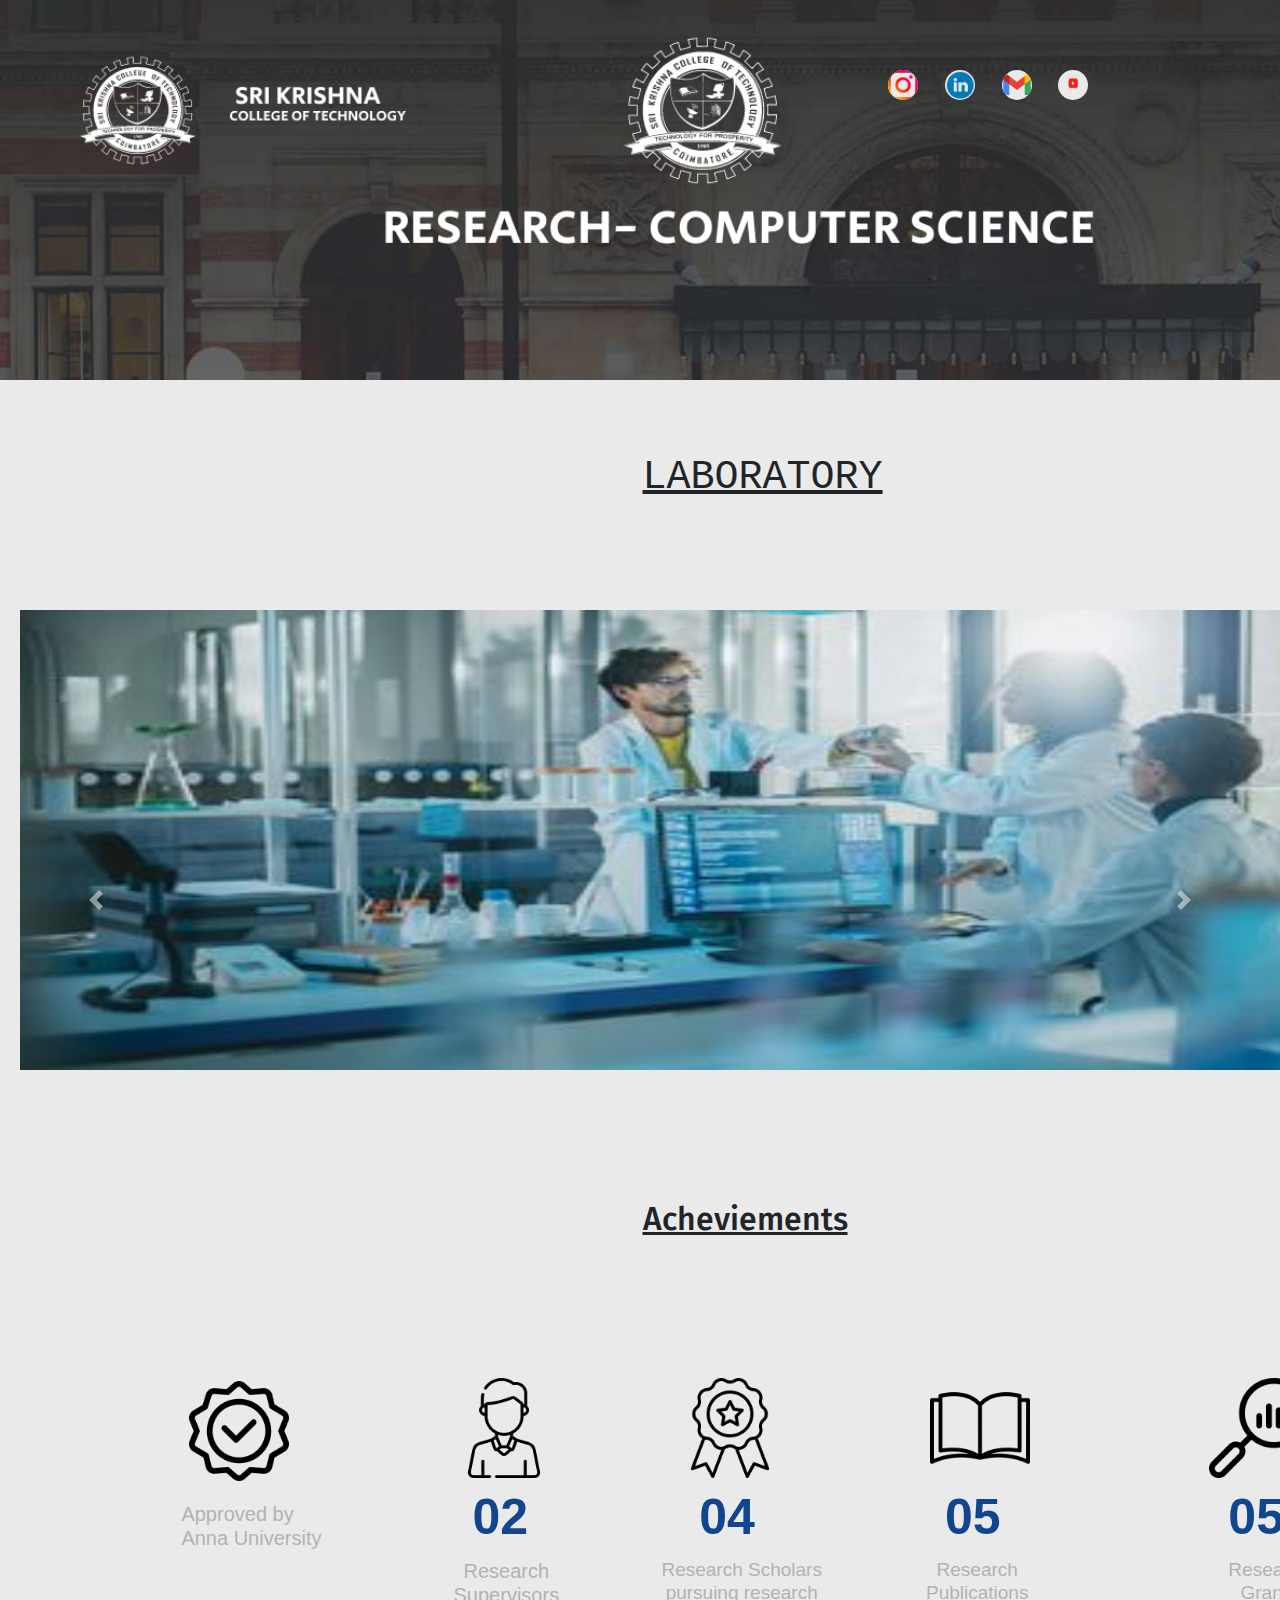
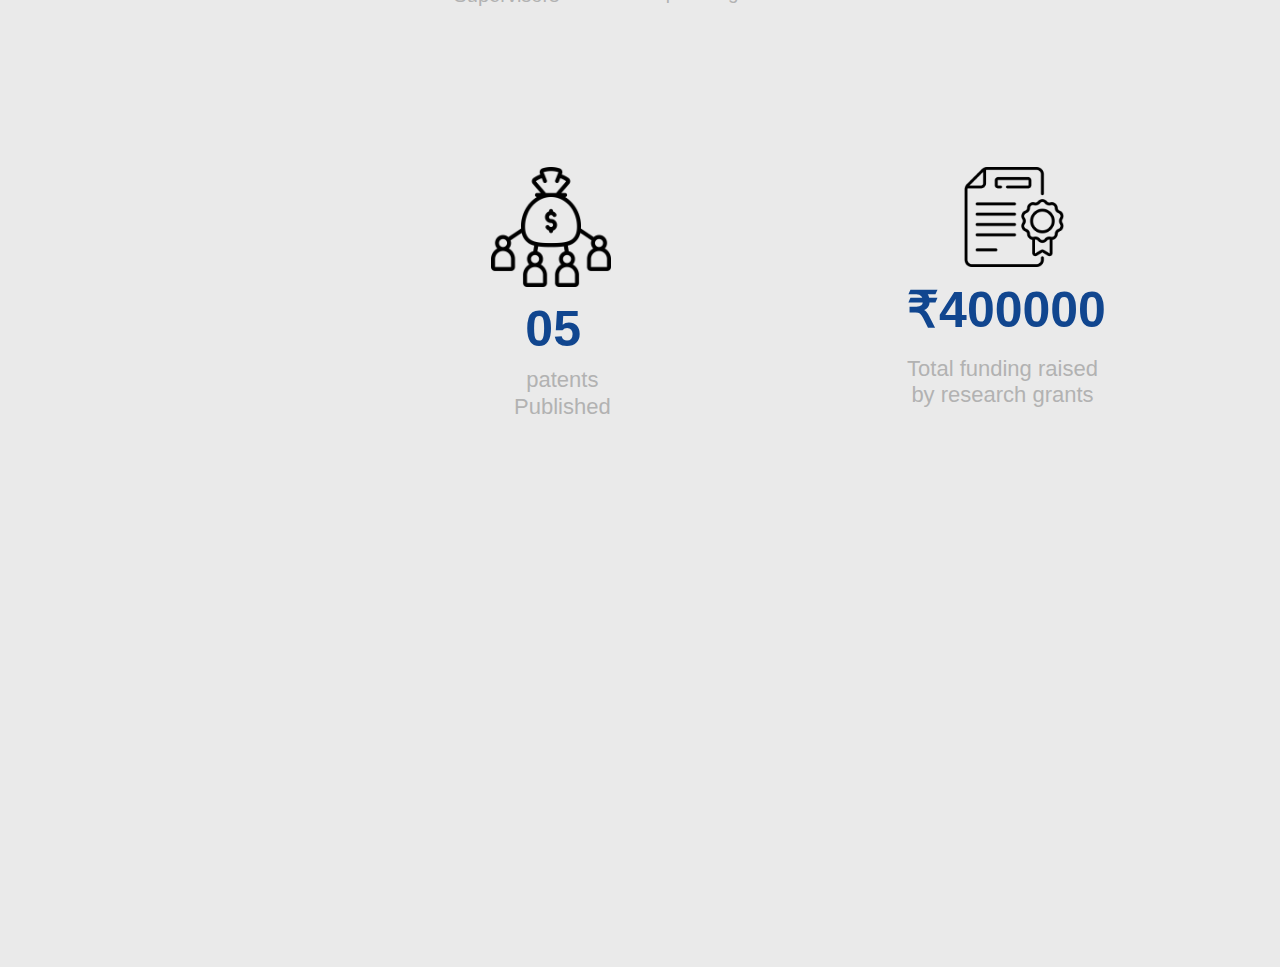
<file: index.html>
<!DOCTYPE html>
<html lang="en">
<head>
    <meta charset="UTF-8">
    <meta http-equiv="X-UA-Compatible" content="IE=edge">
    <meta name="viewport" content="width=device-width, initial-scale=1.0">
    <link rel="stylesheet" href="index.css">
    <link rel="stylesheet" href="https://cdn.jsdelivr.net/npm/bootstrap@4.0.0/dist/css/bootstrap.min.css" integrity="sha384-Gn5384xqQ1aoWXA+058RXPxPg6fy4IWvTNh0E263XmFcJlSAwiGgFAW/dAiS6JXm" crossorigin="anonymous">
    <link rel="preconnect" href="https://fonts.googleapis.com">
    <link rel="preconnect" href="https://fonts.gstatic.com" crossorigin>
<link href="https://fonts.googleapis.com/css2?family=Fira+Sans:ital@1&display=swap" rel="stylesheet">
    <script src="index.js"></script>
    <title>Research </title>
</head>
<body> 
    <section id="home">
       <div class="header">
        <img  class="img2" src="home.png">
        <a href="https://www.youtube.com/results?search_query=postions+css">
            <img class="instagram"  src="instagram.png">  </a>
        <a href="https://www.linkedin.com/feed/">
        <img class="linkden"  src="linkden.png">  </a>
        <a href="https://mail.google.com/mail/">
        <img class="gmail"  src="mail.png">  </a>
         <a href="https://www.youtube.com">
        <img class="youtube"  src="youtube.png">  </a>
       
       </div>
    </section>

        <h1 class="lab"><u>LABORATORY</u> </h1>
        <div id="carouselExampleIndicators" class="carousel slide" data-ride="carousel">
            <div class="carousel-inner">
              <div class="carousel-item active">
                <img class="d-block w-100" src="lab1.jpg" alt="First slide">
                <div class="carsousel-caption d-none d-md-block">
                    <h3> </h3>
                </div>
              </div>
              <div class="carousel-item">
                <img class="d-block w-100" src="lab2.jpg" alt="Second slide">
                <div class="carsousel-caption d-none d-md-block">
                    <h3></h3>
                </div>
              </div>
              <div class="carousel-item">
                <img class="d-block w-100" src="lab3.jpg" alt="Third slide">
                <div class="carsousel-caption d-none d-md-block">
                    <h3></h3>
                </div>
              </div>
            </div>
            <a class="carousel-control-prev" href="#carouselExampleIndicators" role="button" data-slide="prev">
              <span class="carousel-control-prev-icon" aria-hidden="true"></span>
              <span class="sr-only">Previous</span>
            </a>
            <a class="carousel-control-next" href="#carouselExampleIndicators" role="button" data-slide="next">
              <span class="carousel-control-next-icon" aria-hidden="true"></span>
              <span class="sr-only">Next</span>
            </a>
          </div>
          
<section >
    <div class="secondbody">
         <h2 class="acheivements"><u> Acheviements</u></h2>
         <a href="#home"> 
            <img src="quality.png" class="quality">
         </a>
         <h5 class="text-1"> Approved by <br> Anna University</h5>
         <a href="#home"> 
            <img src="man.png" class="man">
         </a>
         <h1 class="head-1"><b> 02</b> </h1>
         <h3 class="test-2">Research <br>Supervisors</h3>
         <a href="#home"> 
            <img src="award.png"  class="scholar">
         </a>
         <h1 class="head-2"><b> 04</b> </h1>
         <h3 class="test-3">Research Scholars <br> pursuing research</h3>
         <a href="#home"> 
            <img src="book.png"  class="book">
         </a>
         <h1 class="head-3"><b> 05</b> </h1>
         <h3 class="test-4">Research<br> Publications</h3>

        <!--5th image -->
        <a href="#home"> 
            <img src="analytics.png"  class="analytics">
         </a>
         <h1 class="head-4"><b> 05</b> </h1>
         <h3 class="test-5">Research<br>Grants</h3>

         <!-- 6 th image-->
         <a href="#home"> 
            <img src="crowdfunding.png"  class="crowdfund">
         </a>
         <h1 class="head-5"><b> 05</b> </h1>
         <h3 class="test-6">patents<br>Published</h3>
         <!--7 th image-->
         <a href="#home"> 
            <img src="certificate.png"  class="certificate">
         </a>
         <h1 class="head-6"><b> ₹400000</b> </h1>
         <h3 class="test-7">Total funding raised <br>by research grants</h3>

    </div>
</section>
       

          <script src="https://code.jquery.com/jquery-3.2.1.slim.min.js" integrity="sha384-KJ3o2DKtIkvYIK3UENzmM7KCkRr/rE9/Qpg6aAZGJwFDMVNA/GpGFF93hXpG5KkN" crossorigin="anonymous"></script>
          <script src="https://cdn.jsdelivr.net/npm/popper.js@1.12.9/dist/umd/popper.min.js" integrity="sha384-ApNbgh9B+Y1QKtv3Rn7W3mgPxhU9K/ScQsAP7hUibX39j7fakFPskvXusvfa0b4Q" crossorigin="anonymous"></script>
          <script src="https://cdn.jsdelivr.net/npm/bootstrap@4.0.0/dist/js/bootstrap.min.js" integrity="sha384-JZR6Spejh4U02d8jOt6vLEHfe/JQGiRRSQQxSfFWpi1MquVdAyjUar5+76PVCmYl" crossorigin="anonymous"></script>
       
</body> 
</html>
</file>
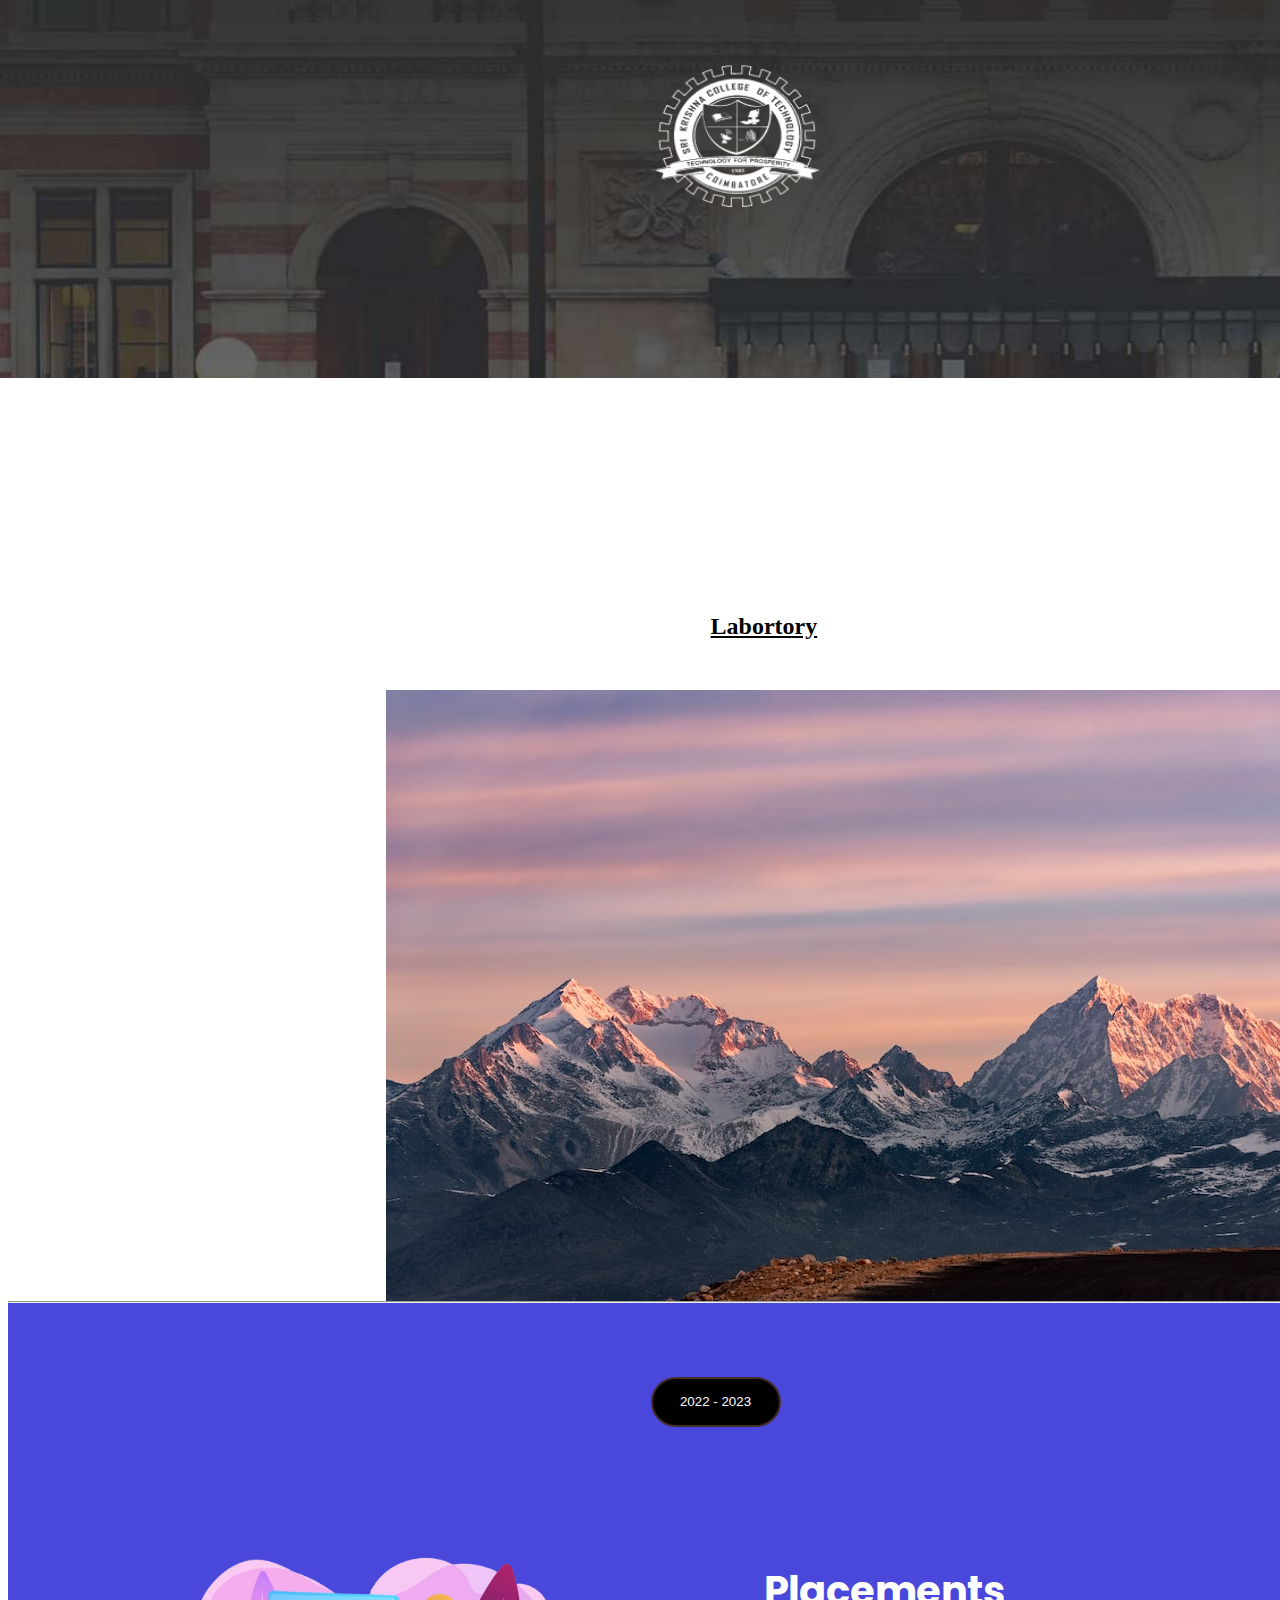
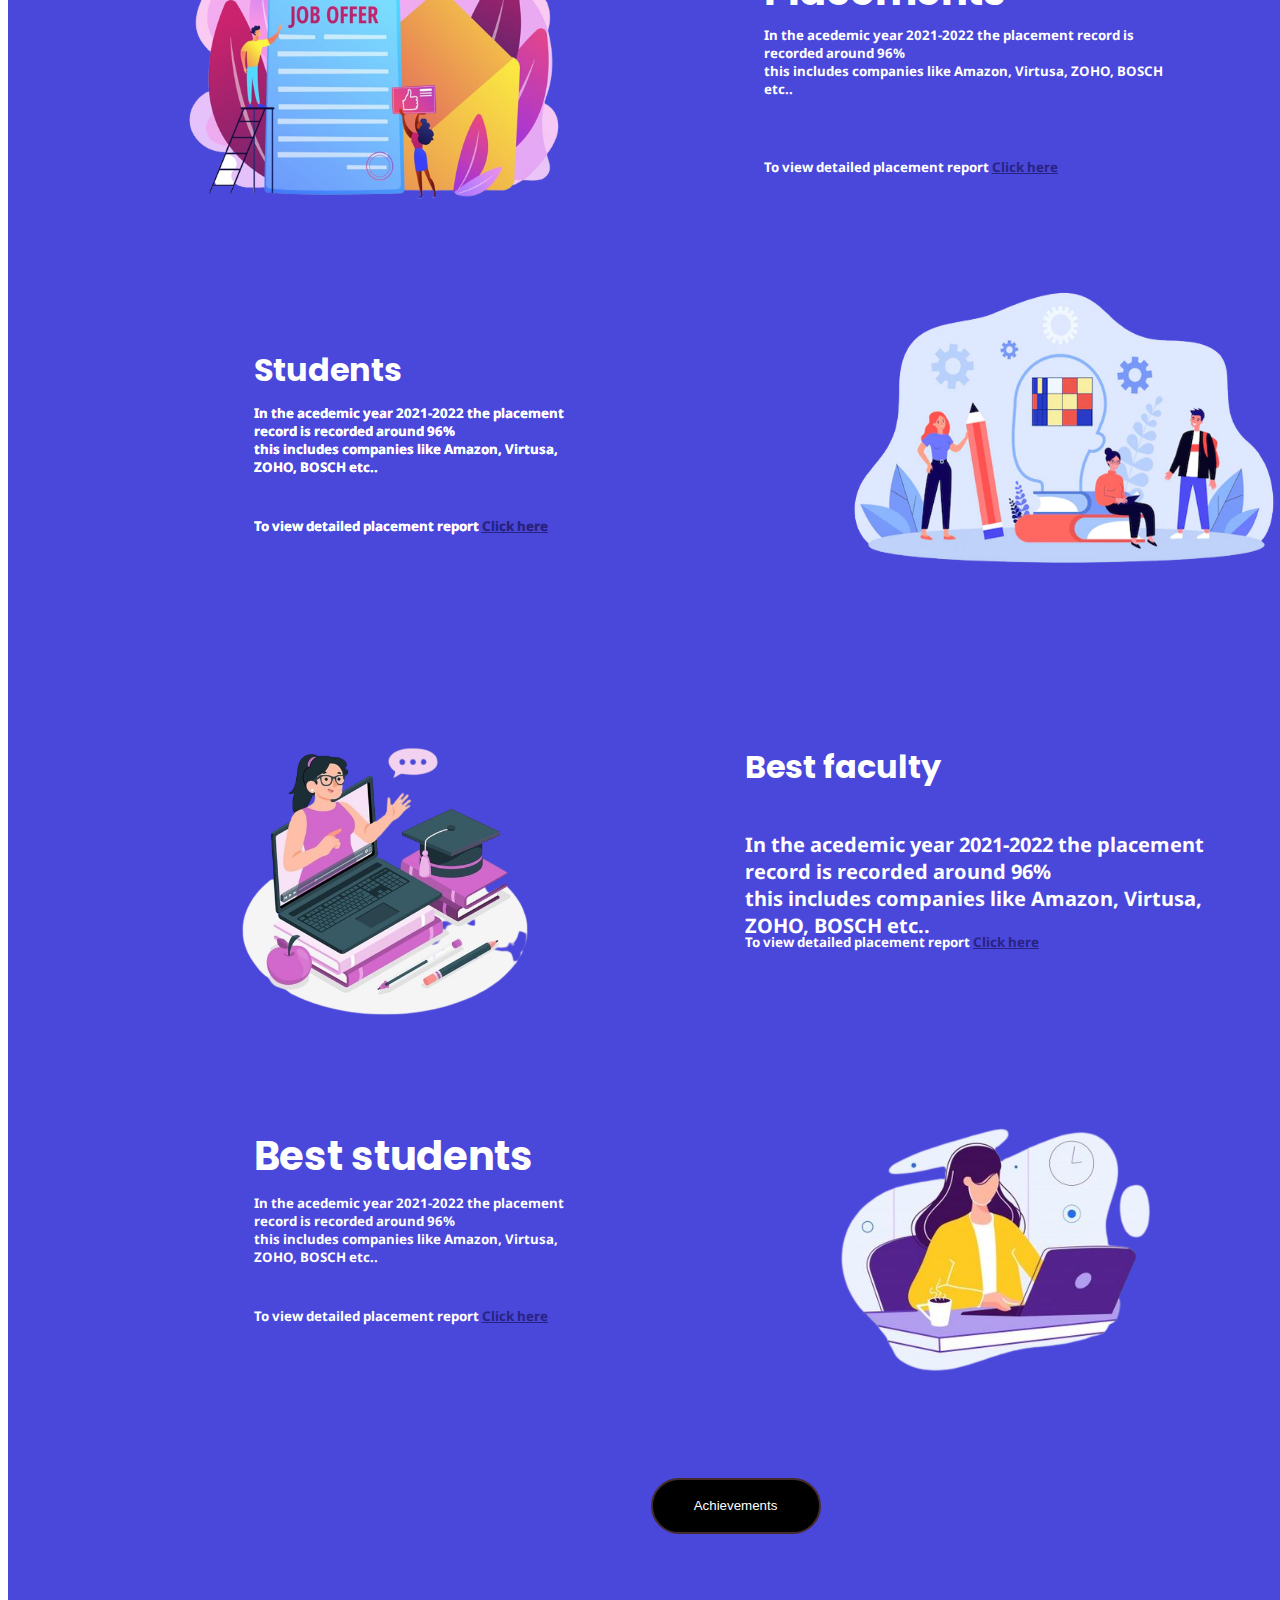
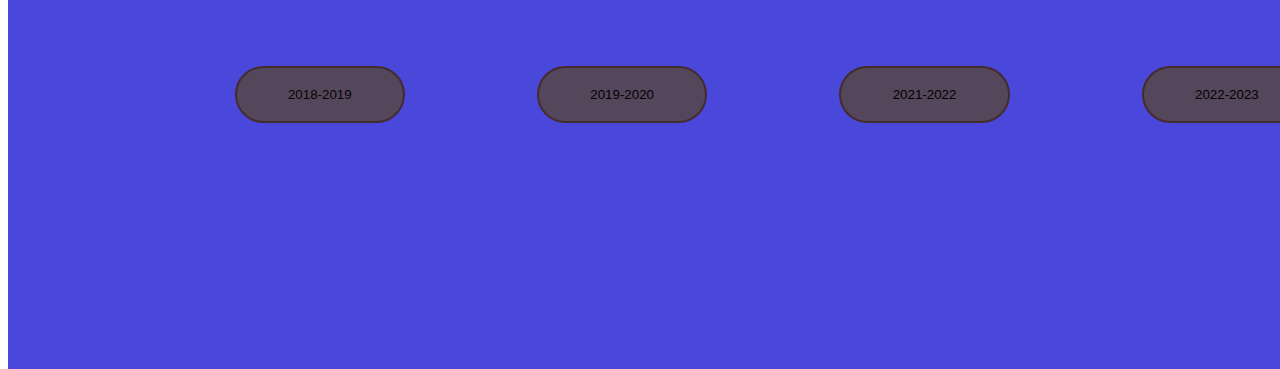
<file: acheievement/index.html>
<!DOCTYPE html>
<html lang="en">
<head>
    <meta charset="UTF-8">
    <meta http-equiv="X-UA-Compatible" content="IE=edge">
    <meta name="viewport" content="width=device-width, initial-scale=1.0">
    <!-- CSS only -->
    <link rel="preconnect" href="https://fonts.googleapis.com">
    <link rel="preconnect" href="https://fonts.gstatic.com" crossorigin>
    <link href="https://fonts.googleapis.com/css2?family=Noto+Sans&family=Poppins:wght@500&display=swap" rel="stylesheet">
    <link href="https://cdn.jsdelivr.net/npm/bootstrap@5.2.2/dist/css/bootstrap.min.css" rel="stylesheet" integrity="sha384-Zenh87qX5JnK2Jl0vWa8Ck2rdkQ2Bzep5IDxbcnCeuOxjzrPF/et3URy9Bv1WTRi" crossorigin="anonymous">
    <link rel="stylesheet" href="index.css">
    <title>Department</title>
</head>
<body>
    <div class="icons">
        <img src="home.png" class ="img1"/>
        <h1 class="rect-1"> </h1>
        <a href="https://www.instagram.com/">
            <img src="instagram.png" class="insta"> 
        </a>
        <a href="https://www.twitter.com/" >
            <img src="twitter.png" class="twitter"/> 
        </a>

        <a href="https://www.youtube.com/" >
            <img src="youtube.png" class="youtube"/> `
        </a>
        <a href="https://www.linkden.com/" >
            <img src="linken.png" class="linden"/> 
        </a>
    </div>

    <section id="mainbody">
        <h2 class="lab"> <u>Labortory</u></h2>
        <div id="carouselExampleCaptions" class="carousel slide" data-bs-ride="false">
            <div class="carousel-inner">
              <div class="carousel-item active">
                <img src="mountain.jpeg" class=" img12 d-block w-100" alt="...">
                <div class="carousel-caption d-none d-md-block">
                  <h5>SKCT-1</h5>
                  <p>hello</p>
                </div>
              </div>
              <div class="carousel-item">
                <img src="mountain1.jpeg" class="d-block w-100" alt="...">
                <div class="carousel-caption d-none d-md-block">
                  <h5>SKCT-2</h5>
                  <p>Some representative placeholder content for the second slide.</p>
                </div>
              </div>
              <div class="carousel-item">
                <img src="home.png" class="d-block w-100" alt="...">
                <div class="carousel-caption d-none d-md-block">
                  <h5>SKCT-</h5>
                  <p>Some representative placeholder content for the third slide.</p>
                </div>
              </div>
            </div>
            <button class="carousel-control-prev" type="button" data-bs-target="#carouselExampleCaptions" data-bs-slide="prev">
              <span class="carousel-control-prev-icon" aria-hidden="true"></span>
              <span class="visually-hidden">Previous</span>
            </button>
            <button class="carousel-control-next" type="button" data-bs-target="#carouselExampleCaptions" data-bs-slide="next">
              <span class="carousel-control-next-icon" aria-hidden="true"></span>
              <span class="visually-hidden">Next</span>
            </button>
          </div>

    </section> 
<section id ="footer">
    <button type="button" class="year1">2022 - 2023 </button> 
    <img src="placement.png" class="Placement"/>
    <h2 class="place"> Placements</h2>
    <h5 class="text-1">In the acedemic year 2021-2022 the placement record is recorded around 96%  <br>
        this includes companies like Amazon, Virtusa,  ZOHO, BOSCH etc..</h5>
    <h5 class="text-2">To view detailed placement report  <a href="www.google.com"><u> Click here<u></u></a> </h5>
    <hr style="color: white;" class="line">
    <h1 class="stu"> Students</h1>
    <h5 class="text-3">In the acedemic year 2021-2022 the placement<br> record is recorded around 96%  <br>
        this includes companies like Amazon, Virtusa,<br>  ZOHO, BOSCH etc..</h5>

        <h5 class="text-4">To view detailed placement report  <a href="www.google.com"><u> Click here<u></u></a> </h5>
    <img src="student.png" class="student">
   
    <h5 class="text-3">In the acedemic year 2021-2022 the placement<br> record is recorded around 96%  <br>
        this includes companies like Amazon, Virtusa,<br>  ZOHO, BOSCH etc..</h5>

        <h5 class="text-4">To view detailed placement report  <a href="www.google.com"><u> Click here<u></u></a> </h5>

        <img src="teacher.png" class="teacher">
        <h1 class="faculty">Best faculty </h1>
        <h5 class="text-5">In the acedemic year 2021-2022 the placement<br> record is recorded around 96%  <br>
          this includes companies like Amazon, Virtusa,<br>  ZOHO, BOSCH etc..</h5>
          <h5 class="text-6">To view detailed placement report  <a href="www.google.com"><u> Click here<u></u></a> </h5>
      <!-- students -->
      <img src="student1.png" class="student1">
      <h1 class="out-stu">Best students </h1>
      <h5 class="text-7">In the acedemic year 2021-2022 the placement<br> record is recorded around 96%  <br>
        this includes companies like Amazon, Virtusa,<br>  ZOHO, BOSCH etc..</h5>
        <h5 class="text-8">To view detailed placement report  <a href="www.google.com"><u> Click here<u></u></a> </h5>
        <button type="button" class="year2">Achievements</button>
        <button type="button" class="year3">2018-2019</button>
        <button type="button" class="year4">2019-2020</button>
        <button type="button" class="year5">2021-2022</button>
        <button type="button" class="year6">2022-2023</button>



    
</section>


  
<script src="https://cdn.jsdelivr.net/npm/bootstrap@5.2.2/dist/js/bootstrap.bundle.min.js" integrity="sha384-OERcA2EqjJCMA+/3y+gxIOqMEjwtxJY7qPCqsdltbNJuaOe923+mo//f6V8Qbsw3" crossorigin="anonymous"></script>
</body>
</html>
</file>
<file: index.css>
*{
    background-color: rgb(234, 234, 234);
    height: 600px;
}
.img2{
    position: absolute;
    top :0px;
    left:0px;
    right:0px;
    height: 380px;
    opacity: 0.5px;
    width: 39cm;
}

.center{
    position: relative;
    top:50px;
    left:550px;
}
.instagram{
    position: absolute;
    top:70px;
    left:23.5cm;
    width: 30px;
    height: 30px;
    color: aqua;
    border-radius: 50%;
    
     
}
.instaimage{
    position: absolute;
    top:50px;
    width: 70px;
    height: 60px;
}

.linkden{
    position: absolute;
    top:70px;
    left:25cm;
    width: 30px;
    height: 30px;
    border-radius: 60%;


}
.gmail{
    position: absolute;
    top:70px;
    left:26.5cm;
    width: 30px;
    height: 30px;
    border-radius: 60%;

}
.youtube{
    position: absolute;
    top:70px;
    left:28cm;
    width: 30px;
    height: 30px;
    border-radius: 60%;

}
.Logo{
    position: absolute;
    top:40px;
    left:4cm;
    width: 260px;
    height: 150px;

}
.carousel .carousel-item {
    position: absolute;
    height: 00px;
    width:38cm;
    top:10px;

    /* left: 40px;
    right:40px; */
  
  }
.carousel-item img {
    position: absolute;
    top: 20;
    left: 20px;
    right:30px;
    min-height: 300px;
}
#body{
    position: relative;
}
/* .carousel-inner{
   height:10cm;
   position:relative;
   top: 40px
    
} */

.lab{
    position: absolute;
    top:12cm;
    left:17cm;
    font-family: monospace;
}

.carousel-inner > .carousel-item > img {
    width:auto;
    height: 460px;
  }
/* h3{
    color: ;
} */
.secondbody{
    position: relative;

}
.acheivements{
    position: absolute;
    left:17cm;
    font-family: 'Fira Sans', sans-serif;
}
.quality{
    position: absolute;
    height:100px;
    top: 4.8cm;
    left:5cm;

}
.text-1{
    position: absolute;
    top:8cm;
    left:4.8cm;
    font-size: 20px;
    color: #B2B2B2  ;
}
.man{
    position: absolute;
    top:8cm;
    left:4.8cm;
    height:100px;
    top: 4.7cm;
    left:12cm;
}
.head-1{
    position: absolute;
    top:7.6cm;
    left:12.5cm;
    font-size: 50px;
    color: #11468F;

}
.test-2
{
    position: absolute;
    top:9.5cm;
    left:12cm;
    font-size: 20px;
    color: #B2B2B2;
    text-align: center;

}
.scholar{
    position: absolute;
    top:4.7cm;
    left:18cm;
    height:100px;

}
.head-2{
    position: absolute;
    top:7.6cm;
    left:18.5cm;
    font-size: 50px;
    color:#11468F ;
}
.test-3{
    position: absolute;
    top:9.5cm;
    left:17.5cm;
    font-size: 19px;
    color: #B2B2B2;
    text-align: center;

}
.head-3{
    position: absolute;
    top:7.6cm;
    left:25cm;
    font-size: 50px;
    color:#11468F ;

}
.test-4{
    position: absolute;
    top:9.5cm;
    left:24.5cm;
    font-size: 19px;
    color: #B2B2B2;
    text-align: center;
}
.book{
    position: absolute;
    top:4.7cm;
    left:24.6cm;
    height:100px;

}
.head-4
{   position: absolute;
    top:7.6cm;
    left:32.5cm;
    font-size: 50px;
    color:#11468F ;

}
.test-5{
    position: absolute;
    top:9.5cm;
    left:32.5cm;
    font-size: 19px;
    color: #B2B2B2;
    text-align: center;

}
.analytics{
    position: absolute;
    top:4.7cm;
    left:32cm;
    height:100px;

}
.head-5{
    position: absolute;
    top:18.5cm;
    left:13.9cm;
    font-size: 50px;
    color:#11468F ;

}
.test-6{
    position: absolute;
    top:20.3cm;
    left:13.6cm;
    font-size: 22px;
    color: #B2B2B2;
    text-align: center;

}
.crowdfund{
    position: absolute;
    top:15cm;
    left:13cm;
    height:120px;
}
.head-6{
    position: absolute;
    top:18cm;
    left:24cm;
    font-size: 50px;
    color:#11468F ;


}
.test-7{
    position: absolute;
    top:20cm;
    left:24cm;
    font-size: 22px;
    color: #B2B2B2;
    text-align: center;


}
.certificate{
    position: absolute;
    top:15cm;
    left:25.5cm;
    height:100px;

}
#home{
    background-image:url(home.png);
}
</file>
<file: acheievement/index.css>
a{
    color: rgb(40, 35, 131);
}
.img1{
    position: absolute;
    top:0px;
    left:0px;
    width:41cm;
    height:10cm;
    overflow-y: hidden;
}
.insta{
    position: absolute;
    top:2cm;
    left:37.9cm;
    width: 36px;
    height: 36px;
   transition: all 0.3s ease;
    color: rgb(83, 6, 6);
}
.rect-1{
 
    position: absolute;
    top:1cm;
    left:37.4cm;
    height: 290px;
    width: 100px;
    border-radius: 10px;
    background-color: #000;
    color: #fff;
    opacity: .5;


}

.twitter{
    position: absolute;
    top:3.3cm;
    left:37.9cm;
    height: 40px;
    width: 40px;

}
.youtube{
    position: absolute;
    top:4.5cm;
    left:37.7cm;
    height: 55px;
    width: 55px;
}
.linden{
    position: absolute;
    top:6.2cm;
    left:37.9cm;
    height: 40px;
    width: 40px;

}


#mainbody{
    position: relative;
    top:15cm;
    left:10cm;
    height: 10cm;
    width: 20cm;
    align-items: center;

}
/* .img12{
    width: 5cm;
    height: 6cm;
    
} */
.lab{
    text-align: center;
    padding-bottom: 30px;
}
#footer{
    background-color: rgb(74, 71, 219);
    position: relative;
    width: 40cm;
    height:60cm;
    top:23cm;

}
.text{
    position: absolute;
    top:30cm;
    left: 18cm;
    background-color: #000;

}
.year1{
position: absolute;
top:2cm;
left:17cm;
height: 50px;
width: 130px;
background-color: rgb(0, 0, 0); 
color: rgb(255, 255, 255); 
border: 2px solid #452c2c;
transition-duration: 0.4s;
border-radius: 30px;


}
/* .year1:hover {
    background-color: rgb(207, 70, 109);
    color:rgb(0, 0, 0);
} */
.Placement{
    position: absolute;
    width:430px;
    height:300px;
    top:6cm;
    left:4cm;
}
.place{
    position: absolute;
    width:400px;
    height:300px;
    top:6cm;
    left:20cm;
    color: #fff;
    font-family: 'Poppins', sans-serif;
    font-size: 40px;


}
.text-1{
    position: absolute;
    width:400px;
    height:300px;
    top:8cm;
    left:20cm;
    color: #fff;
    font-family: 'Noto Sans', sans-serif;


}
.text-2{
    position: absolute;
    top:11.5cm;
    left:20cm;
    color: #fff;
    font-family: 'Noto Sans', sans-serif;

}
.line{
    position:absoulte;
    top:10cm;
    color: #fff;
}
.stu{
    position: absolute;
    top:16.5cm;
    left:6.5cm;
    color: #fff;
    padding-bottom: 14px;
    font-family: 'Poppins', sans-serif;


}
.text-3{
    position: absolute;
    top:18cm;
    left:6.5cm;
    color: #fff;
    font-family: 'Noto Sans', sans-serif;

}
.text-4{
    position: absolute;
    top:21cm;
    left:6.5cm;
     color: #fff  ;
     font-family: 'Noto Sans', sans-serif;


}
.student{
    position: absolute;
    top:15cm;
    left:22cm;
    width:450px;
    height:320px;
    font-family: 'Poppins', sans-serif;
}
.faculty{
position: absolute;
top:27cm;
left:19.5cm;
color: #fff;
/* font-size:30px; */
font-family: 'Poppins', sans-serif;

}
.teacher{
    position: absolute;
    top:27.0cm;
    left:6cm;
    height: 300px;
    padding-bottom: 10px;
    font-family: 'Noto Sans', sans-serif;



}
.text-5{
    position: absolute;
    top:29cm;
    left: 19.5cm;
    color: #fff;
    font-size: 20px;
    font-family: 'Noto Sans', sans-serif;


}
.text-6{
    position: absolute;
    top:32cm;
    left:19.5cm;
    color: #fff;
    font-family: 'Noto Sans', sans-serif;

}
.student1{
    position: absolute;
    top:37cm;
    left:20cm;
    height: 300px;
    font-family: 'Noto Sans', sans-serif;

}
.out-stu{
    position: absolute;
    top:37cm;
    left:6.5cm;
    color: #fff;
    font-size: 40px;
    font-family: 'Poppins', sans-serif;


}
.text-7{
    position: absolute;
    top:38.9cm;
    left: 6.5cm;
    color: #fff;
    font-family: 'Noto Sans', sans-serif;
}
.text-8{
    position: absolute;
    top:41.9cm;
    left: 6.5cm;
    color: #fff;
    font-family: 'Noto Sans', sans-serif;

}
.year2{
    position: absolute;
    top:47cm;
    left:17cm;
    border-radius: 30px;
    width:4.5cm;
    height: 1.5cm;
    background-color: rgb(0, 0, 0);
    color: rgb(255, 255, 255); 
    border: 2px solid #452c2c;
    transition-duration: 0.4s;
}
/* .year2:hover{
   
    color:rgb(0, 0, 0);

} */
.year3{
    position: absolute;
    top:52cm;
    left:6cm;
    border-radius: 30px;
    width:4.5cm;
    height: 1.5cm;
    background-color: rgb(84, 71, 91); 
    color: rgb(6, 4, 4); 
    border: 2px solid #452c2c;
    transition-duration: 0.4s;

}
.year3:hover{
    background-color: rgb(0, 0, 0);
    color:rgb(255, 255, 255);
}
.year4{
    position: absolute;
    top:52cm;
    left:14cm;
    border-radius: 30px;
    width:4.5cm;
    height: 1.5cm;
    background-color: rgb(84, 71, 91); 
    color: black; 
    border: 2px solid #452c2c;
    transition-duration: 0.4s;

}
.year4:hover{
    background-color: rgb(0, 0, 0);
    color:rgb(255, 255, 255);
}


.year5{
    position: absolute;
    top:52cm;
    left:22cm;
    border-radius: 30px;
    width:4.5cm;
    height: 1.5cm;
    background-color: rgb(84, 71, 91); 
    color: black; 
    border: 2px solid #452c2c;
    transition-duration: 0.4s;

}
.year5:hover{
    background-color: rgb(0, 0, 0);
    color:rgb(255, 255, 255);

}
.year6{
    position: absolute;
    top:52cm;
    left:30cm;
    border-radius: 30px;
    width:4.5cm;
    height: 1.5cm;
    background-color: rgb(84, 71, 91); 
    color: black; 
    border: 2px solid #452c2c;
    transition-duration: 0.4s;

}
.year6:hover{
    background-color: rgb(0, 0, 0);
    color:rgb(255, 255, 255);

}
</file>
